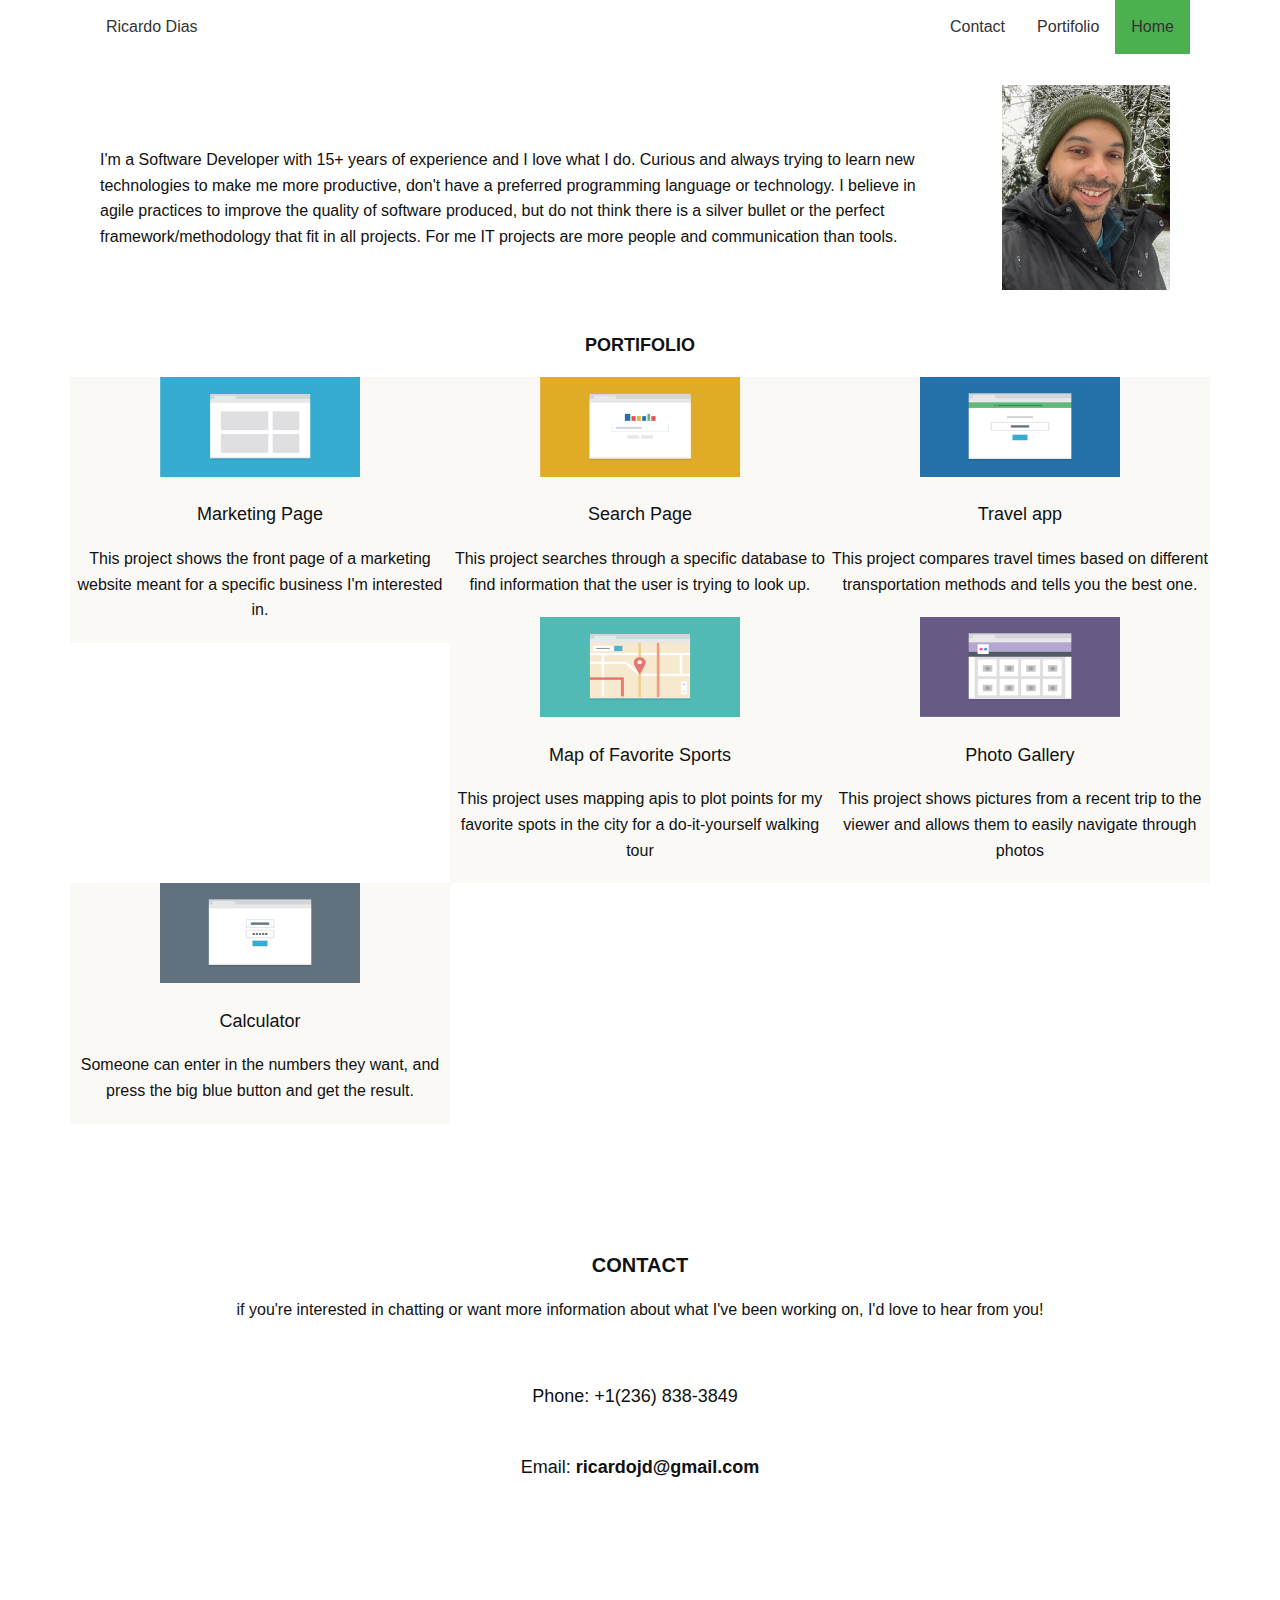
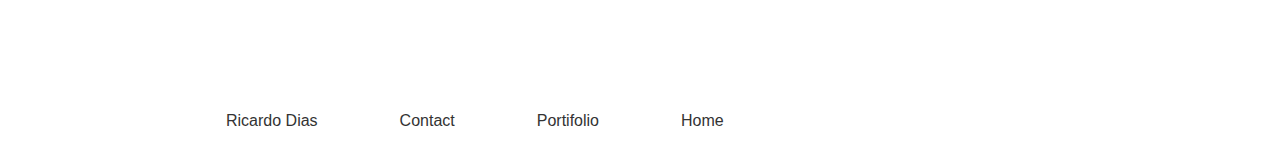
<file: index.html>
<!DOCTYPE html>
<html style="font-size: 16px;">

<head>
  <meta name="viewport" content="width=device-width, initial-scale=1.0">
  <meta charset="utf-8">


  <title>Home</title>

  <link rel="stylesheet" href="./css/librarystyle.css" media="screen">
  <link rel="stylesheet" href="./css/styles.css" media="screen">
  <link rel="stylesheet" href="./css/Home.css" media="screen">

  <link rel="stylesheet" href="https://fonts.googleapis.com/css?family=Audiowide">

  <meta property="og:title" content="Home">
  <meta property="og:type" content="website">
  <meta name="theme-color" content="#478ac9">
  <link rel="canonical" href="index.html">
  <meta property="og:url" content="index.html">


</head>

<body class="u-body">
  <!--menu-->

  <ul class="topnav">
    <li><a class="active" href="#home">Home</a></li>
    <li><a href="#news">Portifolio</a></li>
    <li><a href="#contact">Contact</a></li>
    <li class="left"><a href="#about">Ricardo Dias</a></li>
  </ul>
  <!--text + img -->
  <section class="u-clearfix u-section-1" id="sec-2930">
    <div class="u-clearfix u-sheet u-sheet-1">
      <div class="u-clearfix u-expanded-width u-gutter-0 u-layout-wrap u-layout-wrap-1">
        <div class="u-layout">
          <div class="u-layout-row">
            <div class="u-container-style u-layout-cell u-size-46 u-layout-cell-1">
              <div class="u-container-layout u-valign-middle u-container-layout-1">
                <p class="u-text u-text-default u-text-1">I'm a Software Developer with 15+ years of experience and I
                  love what I do. Curious and always trying to learn new technologies to make me more productive, don't
                  have a preferred programming language or technology. I believe in agile practices to improve the
                  quality of software produced, but do not think there is a silver bullet or the perfect
                  framework/methodology that fit in all projects. For me IT projects are more people and communication
                  than tools.</p>
              </div>
            </div>
            <div class="u-container-style u-layout-cell u-size-14 u-layout-cell-2">
              <div class="u-container-layout u-container-layout-2">
                <img src="images/rsz_1img_1184_2.jpg" alt="" class="u-align-center u-image u-image-default u-image-1"
                  data-image-width="300" data-image-height="367">
              </div>
            </div>
          </div>
        </div>
      </div>
    </div>

  </section>
  <!--CENTER PAGE PORTIFOLIO-->
  <section class="u-clearfix u-section-2" id="sec-2364">
    <div class="u-clearfix u-sheet u-sheet-1">
      <h6 style="font-weight: bold;">PORTIFOLIO</h6>
      <p></p>
      <div class="centerDiv">

        <div class="div1">
          <img src="images/portfolio-1.png" alt="" width="200px" height="100px">
          <h6>Marketing Page</h6>
          <p style="text-align: center;">This project shows the front page of a marketing website meant for a specific
            business I'm interested in.</p>
        </div>
        <div class="div2">
          <img src="images/portfolio-2.png" alt="" width="200px" height="100px">
          <h6>Search Page</h6>
          <p> This project searches through a specific database to find information that the user is trying to look up.
          </p>
        </div>
        <div class="div3">
          <img src="images/portfolio-3.png" alt="" width="200px" height="100px">
          <h6>Travel app</h6>
          <p>This project compares travel times based on different transportation methods and tells you the best one.
          </p>
        </div>
        <div class="div4">
          <img src="images/portfolio-4.png" alt="" width="200px" height="100px">
          <h6>Map of Favorite Sports</h6>
          <p>This project uses mapping apis to plot points for my favorite spots in the city for a do-it-yourself
            walking tour</p>
        </div>
        <div class="div5">
          <img src="images/portfolio-5.png" alt="" width="200px" height="100px">
          <h6>Photo Gallery</h6>
          <p>This project shows pictures from a recent trip to the viewer and allows them to easily navigate through
            photos</p>
        </div>
        <div class="div6">
          <img src="images/portfolio-6.png" alt="" width="200px" height="100px">
          <h6>Calculator</h6>
          <p>Someone can enter in the numbers they want, and press the big blue
            button and get the result.</p>
        </div>

      </div>
    </div>

  </section>
  <section>

    <div style="height: 50px;" >
      <p></p>
    </div>


  </section>
  <section class="u-clearfix u-section-3" id="sec-a19b">
    <div class="u-clearfix u-sheet u-sheet-1">
      <h5 class="u-text u-text-default u-text-1">CONTACT<span style="font-weight: 700;"></span>
      </h5>
      <p class="u-text u-text-default u-text-2">if you're interested in chatting or want more information about what
        I've been working on, I'd love to hear from you!
      </p>
      <h6 class="u-text u-text-default u-text-3">Phone: +1(236) 838-3849&nbsp;&nbsp;</h6>
      <h6 class="u-text u-text-default u-text-4">Email: <span style="font-weight: 700;">ricardojd@gmail.com</span>
      </h6>
    </div>
  </section>

  <div class="footer">
    <ul class="botnav">
      <li><a class="active" href="#home">Home</a></li>
      <li><a href="#news">Portifolio</a></li>
      <li><a href="#contact">Contact</a></li>
      <li class="left"><a href="#about">Ricardo Dias</a></li>
    </ul>
  </div>

</body>

</html>
</file>
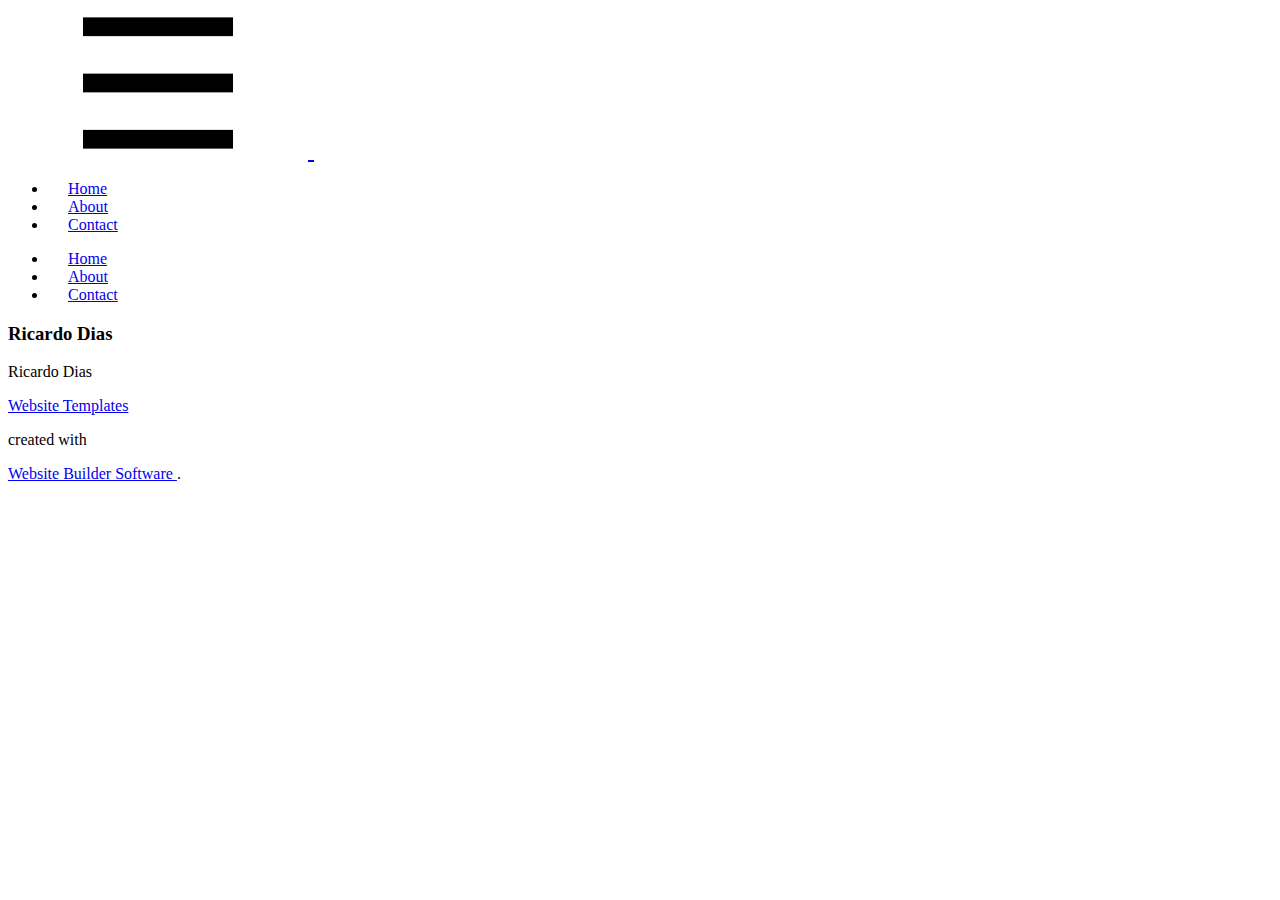
<file: About.html>
<!DOCTYPE html>
<html style="font-size: 16px;">

<head>
  <meta name="viewport" content="width=device-width, initial-scale=1.0">
  <meta charset="utf-8">
  <meta name="keywords" content="">
  <meta name="description" content="">
  <meta name="page_type" content="np-template-header-footer-from-plugin">
  <title>About</title>


  <meta property="og:title" content="About">
  <meta property="og:type" content="website">
  <meta name="theme-color" content="#478ac9">
  <link rel="canonical" href="index.html">
  <meta property="og:url" content="index.html">
</head>

<body class="u-body">
  <header class="u-clearfix u-header u-header" id="sec-1328">
    <div class="u-clearfix u-sheet u-sheet-1">
      <nav class="u-menu u-menu-dropdown u-offcanvas u-menu-1">
        <div class="menu-collapse" style="font-size: 1rem; letter-spacing: 0px;">
          <a class="u-button-style u-custom-left-right-menu-spacing u-custom-padding-bottom u-custom-top-bottom-menu-spacing u-nav-link u-text-active-palette-1-base u-text-hover-palette-2-base"
            href="#" style="font-size: calc(1em + 8px);">
            <svg>
              <use xmlns:xlink="http://www.w3.org/1999/xlink" xlink:href="#menu-hamburger"></use>
            </svg>
            <svg version="1.1" xmlns="http://www.w3.org/2000/svg" xmlns:xlink="http://www.w3.org/1999/xlink">
              <defs>
                <symbol id="menu-hamburger" viewBox="0 0 16 16" style="width: 16px; height: 16px;">
                  <rect y="1" width="16" height="2"></rect>
                  <rect y="7" width="16" height="2"></rect>
                  <rect y="13" width="16" height="2"></rect>
                </symbol>
              </defs>
            </svg>
          </a>
        </div>
        <div class="u-custom-menu u-nav-container">
          <ul class="u-nav u-unstyled u-nav-1">
            <li class="u-nav-item"><a
                class="u-button-style u-nav-link u-text-active-palette-1-base u-text-hover-palette-2-base"
                href="Home.html" style="padding: 10px 20px;">Home</a>
            </li>
            <li class="u-nav-item"><a
                class="u-button-style u-nav-link u-text-active-palette-1-base u-text-hover-palette-2-base"
                href="About.html" style="padding: 10px 20px;">About</a>
            </li>
            <li class="u-nav-item"><a
                class="u-button-style u-nav-link u-text-active-palette-1-base u-text-hover-palette-2-base"
                href="Contact.html" style="padding: 10px 20px;">Contact</a>
            </li>
          </ul>
        </div>
        <div class="u-custom-menu u-nav-container-collapse">
          <div class="u-black u-container-style u-inner-container-layout u-opacity u-opacity-95 u-sidenav">
            <div class="u-sidenav-overflow">
              <div class="u-menu-close"></div>
              <ul class="u-align-center u-nav u-popupmenu-items u-unstyled u-nav-2">
                <li class="u-nav-item"><a class="u-button-style u-nav-link" href="Home.html"
                    style="padding: 10px 20px;">Home</a>
                </li>
                <li class="u-nav-item"><a class="u-button-style u-nav-link" href="About.html"
                    style="padding: 10px 20px;">About</a>
                </li>
                <li class="u-nav-item"><a class="u-button-style u-nav-link" href="Contact.html"
                    style="padding: 10px 20px;">Contact</a>
                </li>
              </ul>
            </div>
          </div>
          <div class="u-black u-menu-overlay u-opacity u-opacity-70"></div>
        </div>
      </nav>
      <h3 class="u-text u-text-default u-text-1">Ricardo Dias</h3>
    </div>
  </header>


  <footer class="u-align-center u-clearfix u-footer u-grey-80 u-footer" id="sec-1789">
    <div class="u-clearfix u-sheet u-sheet-1">
      <p class="u-small-text u-text u-text-variant u-text-1">Ricardo Dias</p>
    </div>
  </footer>
  <section class="u-backlink u-clearfix u-grey-80">
    <a class="u-link" href="https://nicepage.com/website-templates" target="_blank">
      <span>Website Templates</span>
    </a>
    <p class="u-text">
      <span>created with</span>
    </p>
    <a class="u-link" href="https://nicepage.com/" target="_blank">
      <span>Website Builder Software</span>
    </a>.
  </section>
</body>

</html>
</file>
